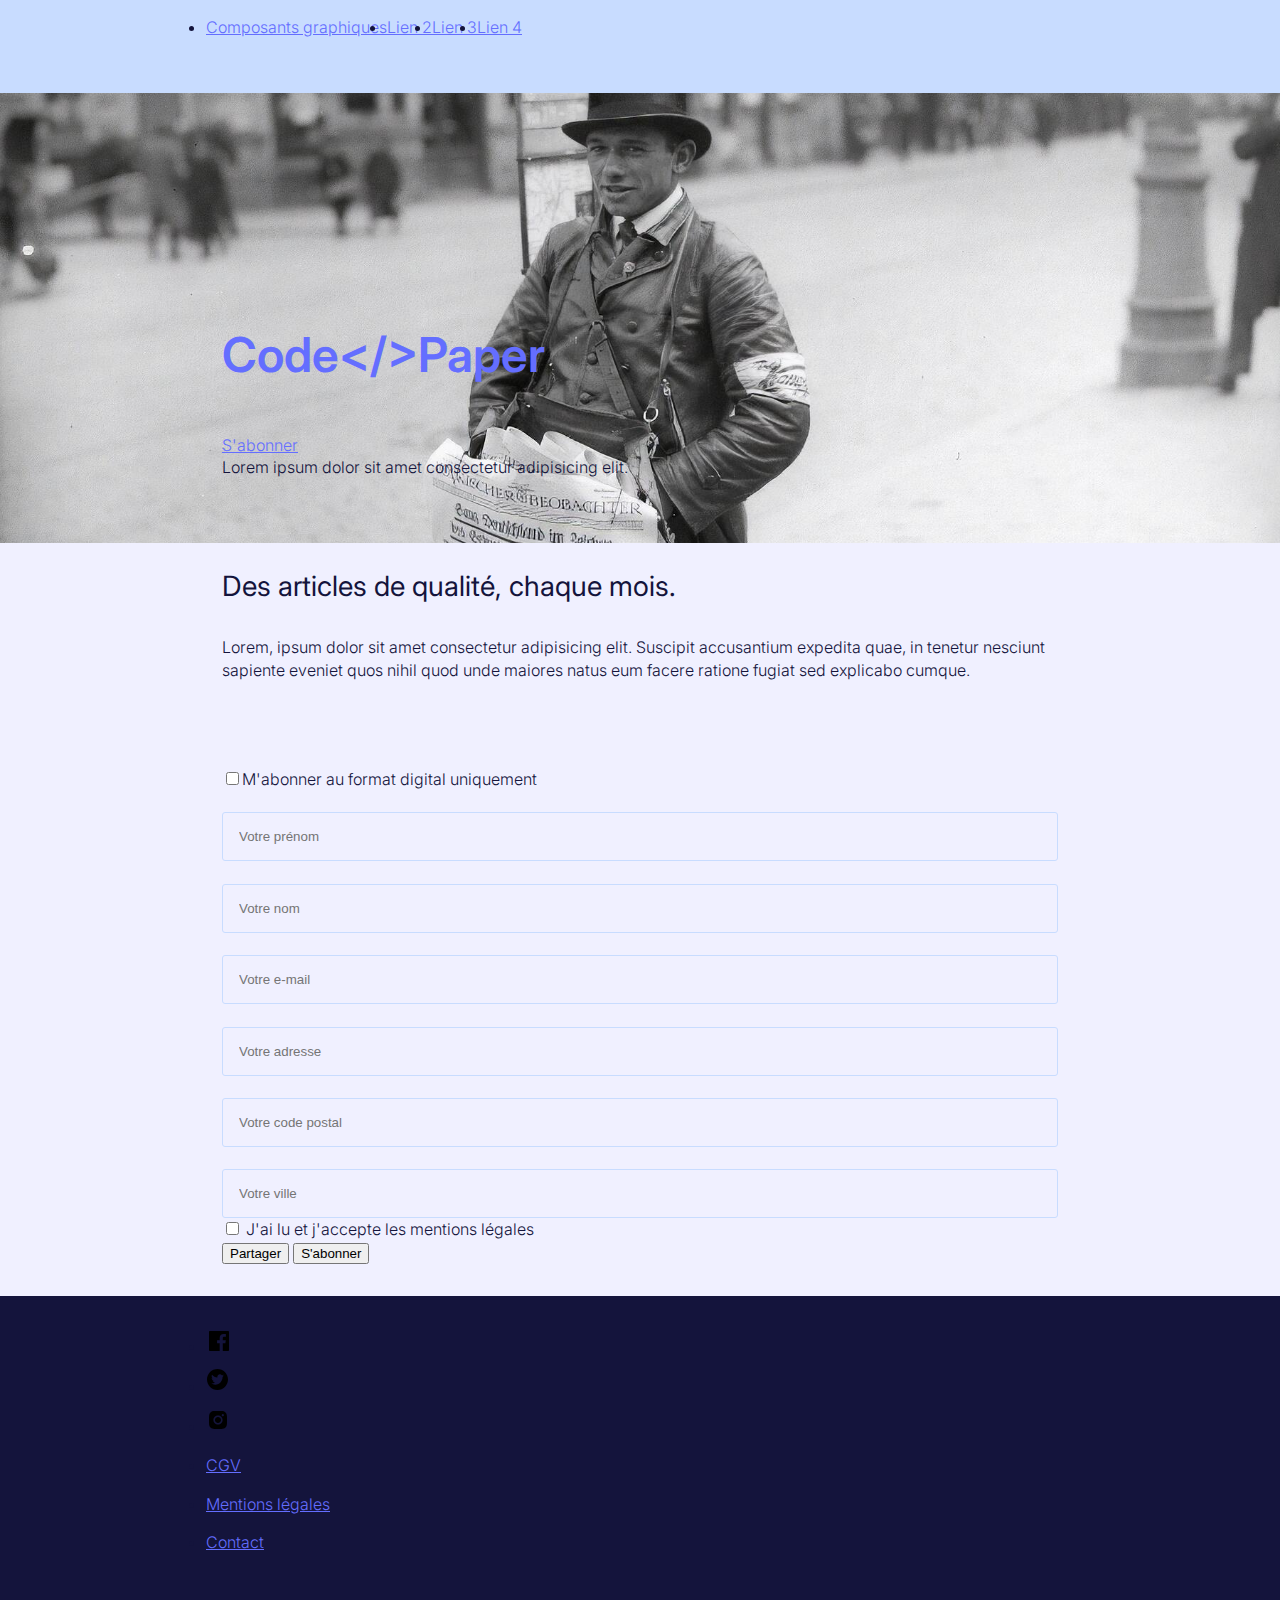
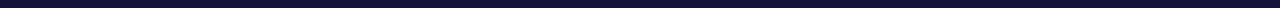
<file: index.html>
<!DOCTYPE html>
<html lang="fr">
<head>
    <meta charset="UTF-8">
    <meta http-equiv="X-UA-Compatible" content="IE=edge">
    <meta name="viewport" content="width=device-width, initial-scale=1.0">
    <link rel="stylesheet" href="assets/css/reset.css">
    <link rel="stylesheet" href="assets/css/app.css">
    <script src="assets/js/app.js" defer></script>
    <title>Code&lt;&sol;&gt;Paper</title> <!-- cf: https://html.com/character-codes/ -->
</head>
<body>

    <!-- Main part -->
    <main>

        <!-- Main menu -->
        <nav class="main-menu close">
            <div class="toggle-menu"></div>
            <ul class="content-wrapper">
                <li><a href="components.html">Composants graphiques</a></li>
                <li><a href="#">Lien 2</a></li>
                <li><a href="#">Lien 3</a></li>
                <li><a href="#">Lien 4</a></li>
            </ul>
        </nav>

        <!-- Section hero -->
        <section class="hero-image">
            
            <!-- Responsive image -->
            <picture class="media-background">
                <source srcset="assets/images/hero-w1800.jpg" media="(min-width:1201px)">
                <source srcset="assets/images/hero-w1200.jpg" media="(min-width:481px)">
                <img src="assets/images/hero-w480.jpg" alt="Paper Code">
            </picture>

            <!-- Text overlay -->
            <div class="content-wrapper">

                <article class="text-overlay text-bottom p-2">
                    <h1 class="color-secondary">Code<span>&lt;&sol;&gt;</span>Paper</h1>
                    <a href="#">S'abonner</a>
                    <p>Lorem ipsum dolor sit amet consectetur adipisicing elit.</p>
                </article>
            </div>

        </section>

        <!-- Section Intro -->
        <section class="content-wrapper p-2">
            <h2>Des articles de qualité, chaque mois.</h2>
            <p>Lorem, ipsum dolor sit amet consectetur adipisicing elit. Suscipit accusantium expedita quae, in tenetur nesciunt sapiente eveniet quos nihil quod unde maiores natus eum facere ratione fugiat sed explicabo cumque.</p>
        </section>

        <!-- Section Form -->
        <section class="content-wrapper p-2">
            <input id="choice" type="checkbox"/><label>M'abonner au format digital uniquement</label>
            <article class="form-1">
                <form id="mainForm" action="https://duckduckgo.com">

                    <!-- First name -->
                    <div>
                        <label>Prénom</label>
                        <input type="text" name="q" placeholder="Votre prénom">
                    </div>

                    <!-- Last name -->
                    <div>
                        <label>Nom</label>    
                        <input type="text" name="LastName" placeholder="Votre nom">
                    </div>

                    <!-- Mail -->
                    <div>    
                        <label>e-Mail</label>
                        <input type="email" name="LastName" placeholder="Votre e-mail">
                    </div>

                    <!-- Adresse -->
                    <div>
                        <label>Adresse</label>
                        <input type="text" name="address" placeholder="Votre adresse">
                    </div>

                    <!-- Last name -->
                    <div>
                        <label>Code postal</label>
                        <input type="number" min="0" max="99999" step="1" name="postal-code" placeholder="Votre code postal">
                    </div>

                    <!-- Last name -->
                    <div>
                        <label>Ville</label>
                        <input type="text" name="city" placeholder="Votre ville">
                    </div>

                    <!-- Legals -->
                    <div>
                        <input type="checkbox" name="legals" id="legals">
                        <label for="legals">J'ai lu et j'accepte les mentions légales</label>
                    </div>

                    <!-- Actions -->
                    <div>
                        <button type="submit" formaction="other-url">Partager</button>
                        <button type="submit">S'abonner</button>
                    </div>

                </form>
            </article>
            <article class="form-2">
                <form id="otherForm" action="https://duckduckgo.com">
            
                    <!-- First name -->
                    <div>
                        <label>Prénom</label>
                        <input type="text" name="q" placeholder="Votre prénom">
                    </div>
            
                    <!-- Last name -->
                    <div>
                        <label>Nom</label>
                        <input type="text" name="LastName" placeholder="Votre nom">
                    </div>
            
                    <!-- Mail -->
                    <div>
                        <label>e-Mail</label>
                        <input type="email" name="LastName" placeholder="Votre e-mail">
                    </div>
            
                    <!-- Legals -->
                    <div>
                        <input type="checkbox" name="legals" id="legals">
                        <label for="legals">J'ai lu et j'accepte les mentions légales</label>
                    </div>
            
                    <!-- Actions -->
                    <div>
                        <button type="submit" formaction="other-url">Partager</button>
                        <button type="submit">S'abonner</button>
                    </div>
            
                </form>
            </article>
        </section>

    </main>

    <!-- Footer -->
    <footer class="bg-dark p-2">

        <!-- Socials menu -->
        <ul class="content-wrapper">
            <li><a href="#"><img src="assets/images/facebook.svg" alt="facebook"></a></li>
            <li><a href="#"><img src="assets/images/twitter.svg" alt="twitter"></a></li>
            <li><a href="#"><img src="assets/images/instagram.svg" alt="instagram"></a></li>
        </ul>

        <!-- Legal menu -->
        <ul class="content-wrapper">
            <li><a href="#">CGV</a></li>
            <li><a href="#">Mentions légales</a></li>
            <li><a href="#">Contact</a></li>
        </ul>

    </footer>
    
</body>
</html>
</file>
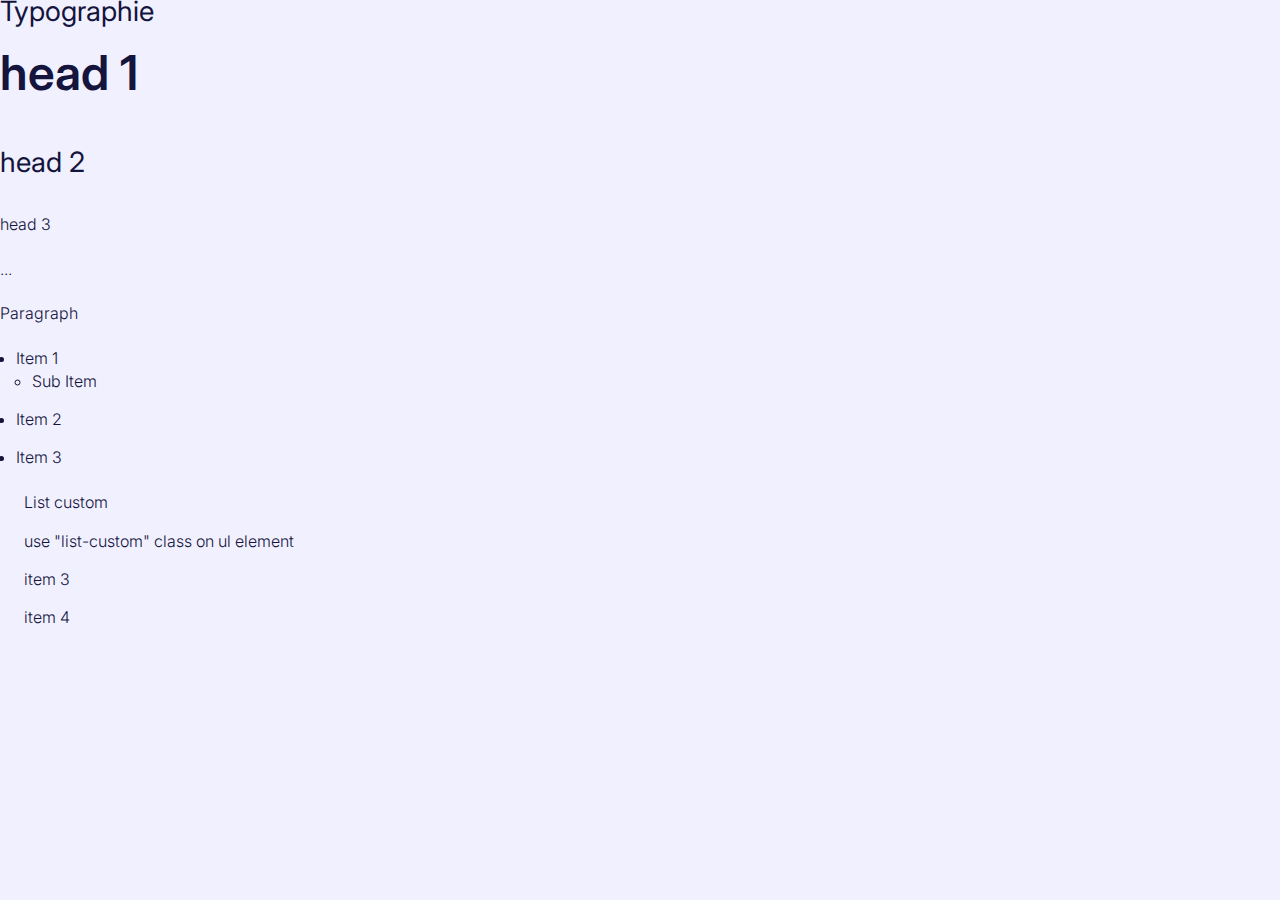
<file: components.html>
<!DOCTYPE html>
<html lang="fr">
<head>
    <meta charset="UTF-8">
    <meta http-equiv="X-UA-Compatible" content="IE=edge">
    <meta name="viewport" content="width=device-width, initial-scale=1.0">
    <link rel="stylesheet" href="assets/css/reset.css">
    <link rel="stylesheet" href="assets/css/app.css">
    <script src="assets/js/app.js" defer></script>
    <title>Components</title>
</head>
<body>


    <section>
        <article>
            <h2>Typographie</h2>
            <h1>head 1</h1>
            <h2>head 2</h2>
            <h3>head 3</h3>
            <h4>...</h4>
            <p>Paragraph</p>
            <ul>
                <li>Item 1
                    <ul>
                        <li>Sub Item</li>
                    </ul>
                </li>

                <li>Item 2</li>
                <li>Item 3</li>
            </ul>

            <ul class="list-custom">
                <li>List custom</li>
                <li>use "list-custom" class on ul element</li>
                <li>item 3</li>
                <li>item 4</li>
            </ul>
        </article>
    </section>

    

    
</body>
</html>
</file>
<file: assets/css/app.css>
@import url('_variables.css');
@import url('_colors.css');
@import url('_images.css');
@import url('_typo.css');
@import url('_flex.css');
@import url('_menu.css');
@import url('_space.css');
@import url('_form.css');

*{
    box-sizing: border-box;
}
</file>
